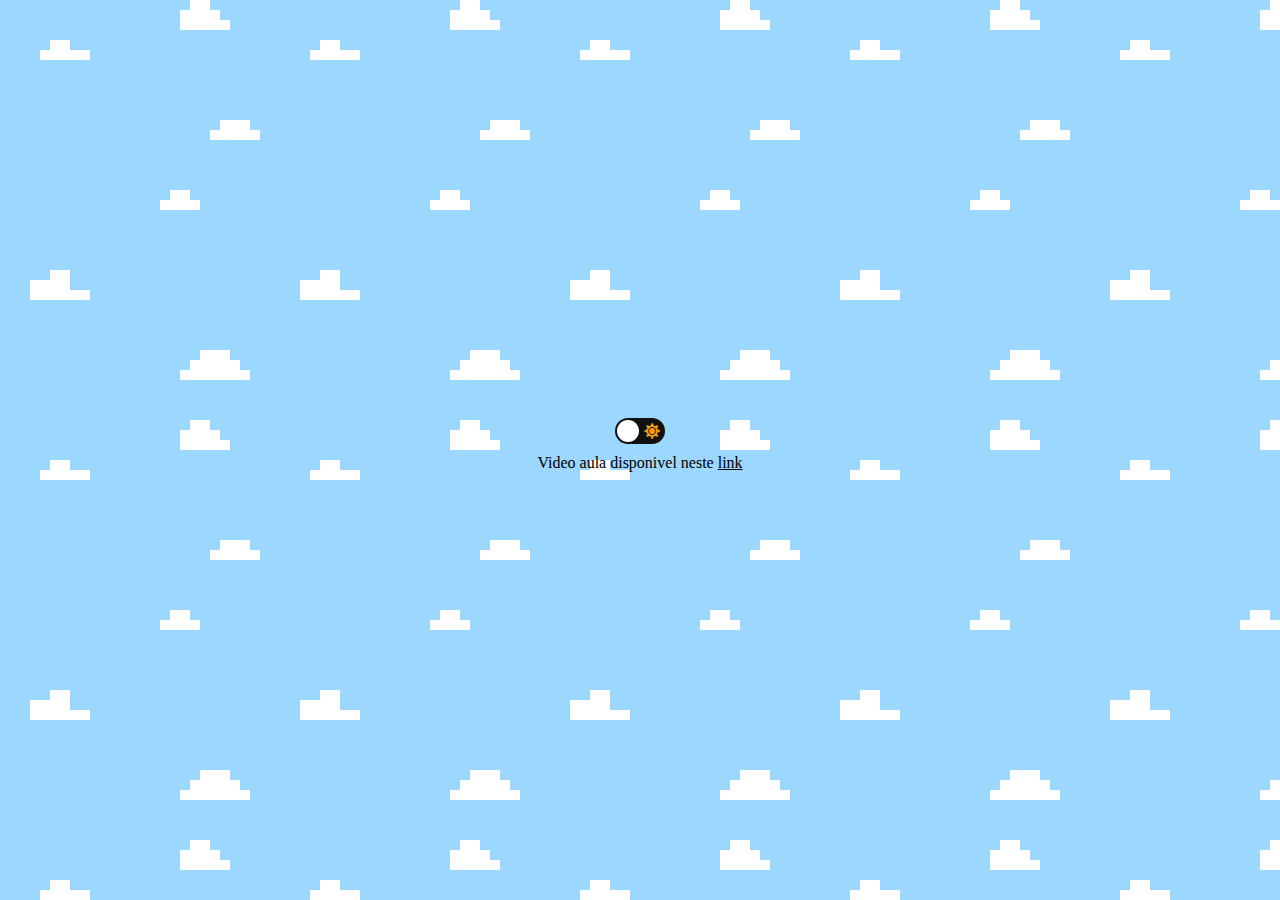
<file: ligth_dark_theme_toggle/index.html>
<!DOCTYPE html>
<html lang="en">
<head>
    <meta charset="UTF-8">
    <meta name="viewport" content="width=device-width, initial-scale=1.0">
    <meta http-equiv="X-UA-Compatible" content="ie=edge">
    <title>Light/Dark Theme Toggle</title>
    <link rel="stylesheet" type="text/css" href="./style.css">
    <link rel="stylesheet" href="https://cdnjs.cloudflare.com/ajax/libs/font-awesome/5.10.2/css/all.min.css">
</head>
<body>
    <div>
        <input type="checkbox" class="checkbox" id="checkbox">
        <label for="checkbox" class="label">
            <i class="fas fa-moon"></i>
            <i class="fas fa-sun"></i>
            <div class="ball"></div>
        </label>
    </div>
    <p> Video aula disponivel neste <a href="https://www.youtube.com/watch?v=xodD0nw2veQ">link</a></p>
    <script src="./script.js"></script>
</body>
</html>
</file>
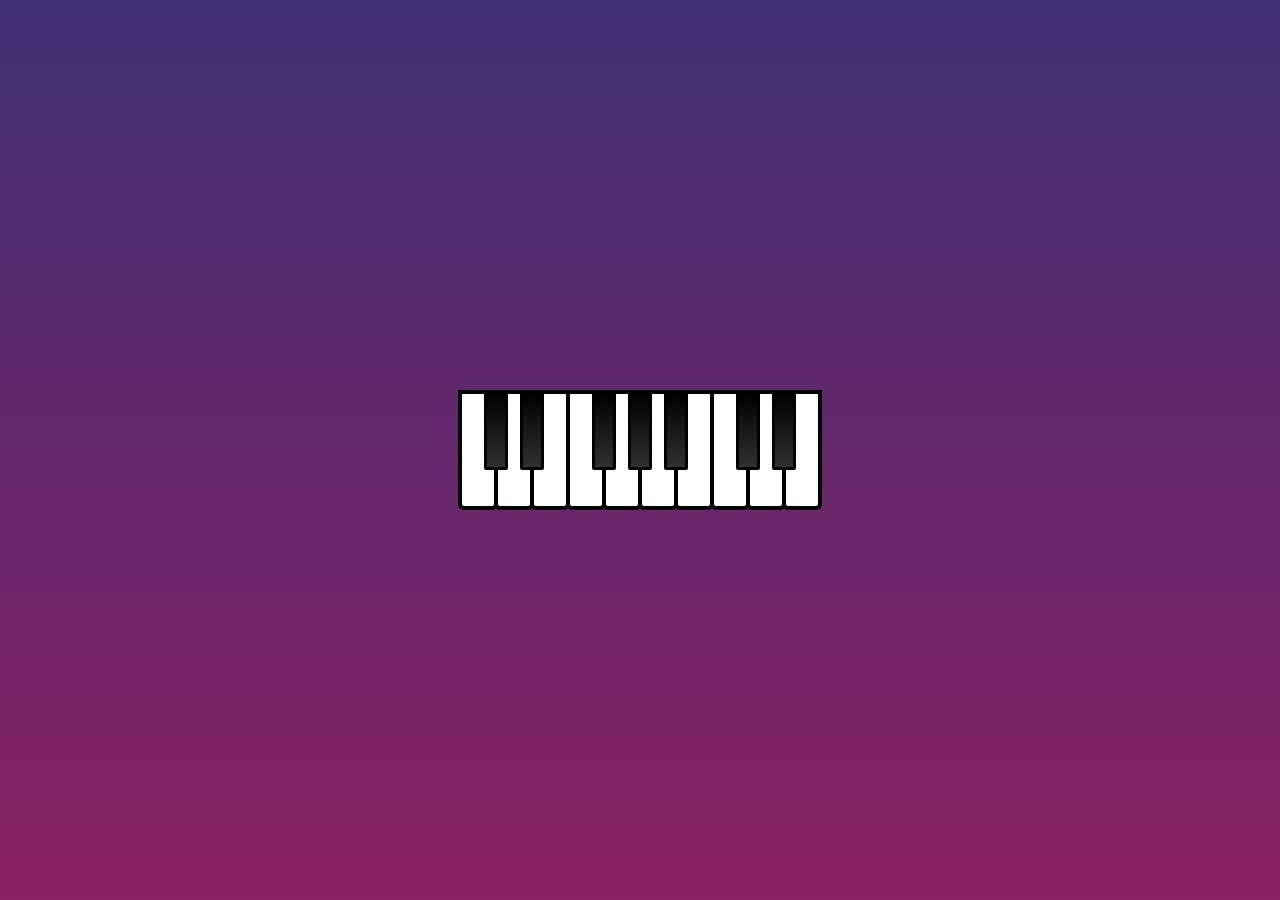
<file: piano/index.html>
<!DOCTYPE html>
<html lang="pt-br">
<head>
    <meta charset="UTF-8">
    <meta name="viewport" content="width=device-width, initial-scale=1.0">
    <meta http-equiv="X-UA-Compatible" content="ie=edge">
    <title>Piano</title>
    <link rel="stylesheet" href="style.css">
</head>
<body>
    <div class="piano">
        <button class="white-key C4-key"></button>
        <button class="black-key Db4-key"></button>
        <button class="white-key D4-key"></button>
        <button class="black-key Eb4-key"></button>
        <button class="white-key E4-key"></button>
        <button class="white-key F4-key"></button>
        <button class="black-key Gb4-key"></button>
        <button class="white-key G4-key"></button>
        <button class="black-key Ab4-key"></button>
        <button class="white-key A4-key"></button>
        <button class="black-key Bb4-key"></button>
        <button class="white-key B4-key"></button>
        <button class="white-key C5-key"></button>
        <button class="black-key Db5-key"></button>
        <button class="white-key D5-key"></button>
        <button class="black-key Eb5-key"></button>
        <button class="white-key E5-key"></button>
    </div>
    <script src="script.js"></script>
</body>
</html>
</file>
<file: ligth_dark_theme_toggle/style.css>
* {
    color: #000;
    padding: 0px;
    margin: 0px;
    box-sizing: border-box;
    -webkit-touch-callout: none; /* iOS Safari */
    -webkit-user-select: none; /* Safari */
     -khtml-user-select: none; /* Konqueror HTML */
       -moz-user-select: none; /* Old versions of Firefox */
        -ms-user-select: none; /* Internet Explorer/Edge */
            user-select: none; /* Non-prefixed version, currently
                                  supported by Chrome, Edge, Opera and Firefox */

}

body {
    display: flex;
    flex-direction: column;
    justify-content: center;
    align-items: center;
    height: 100vh;
    width: 100%;
    background-image: url("./background_day.png");
    transition: background-image 0.2s linear;
}

body.dark {
    background-image: url("./background_night.svg");
}

p {
    padding: 10px;
}

body.dark p {
    color: #fff;
}

body.dark p a {
    color: #fff;
}

.checkbox {
    opacity: 0;
    position: absolute;
}

.label {
    cursor: pointer;
    background-color: #111;
    display: flex;
    align-items: center;
    justify-content: space-between;
    border-radius: 50px;
    position: relative;
    padding: 5px;
    height: 26px;
    width: 50px;
}

.ball {
    position: absolute;
    border-radius: 50%;
    background-color: #fff;
    top: 2px;
    left: 2px;
    height: 22px;
    width: 22px;
    transition: transform 0.2s linear;
}

.checkbox:checked + .label .ball {
    transform: translateX(24px);
}

.fa-moon {
    color: #f1c40f;
}

.fa-sun {
    color: #f39c12;
}
</file>
<file: piano/style.css>
html {
    height: 100%;
}

body {
    margin: 0;
    padding: 0;
    height: 100%;
    display: flex;
    justify-content: center;
    align-items: center;
    background-image: linear-gradient(#403075, #882061);
}

.piano {
    display: flex;
    position: relative;
    margin-left: 4px;
}

.white-key {
    width: 40px;
    height: 120px;
    background-color: #FFF;
    border: 4px solid #000;
    border-radius: 0 0 6px 6px;
    margin-left: -4px;
    outline: none;
    cursor: pointer;
}

.white-key.active {
    background-color: #C0C0C0;
}

.black-key {
    position: absolute;
    width: 24px;
    height: 80px;
    background-image: linear-gradient(#000000, #303030);
    border: 3px solid #000;
    border-radius: 0 0 2px 2px;
    outline: none;
    cursor: pointer;
}

.black-key.active {
    background-image: linear-gradient(#000000, #101010);
}

.Db4-key {
    left: 22px;
}

.Eb4-key {
    left: 58px;
}

.Gb4-key {
    left: 130px;
}

.Ab4-key {
    left: 166px;
}

.Bb4-key {
    left: 202px;
}

.Db5-key {
    left: 274px;
}

.Eb5-key {
    left: 310px;
}
</file>
